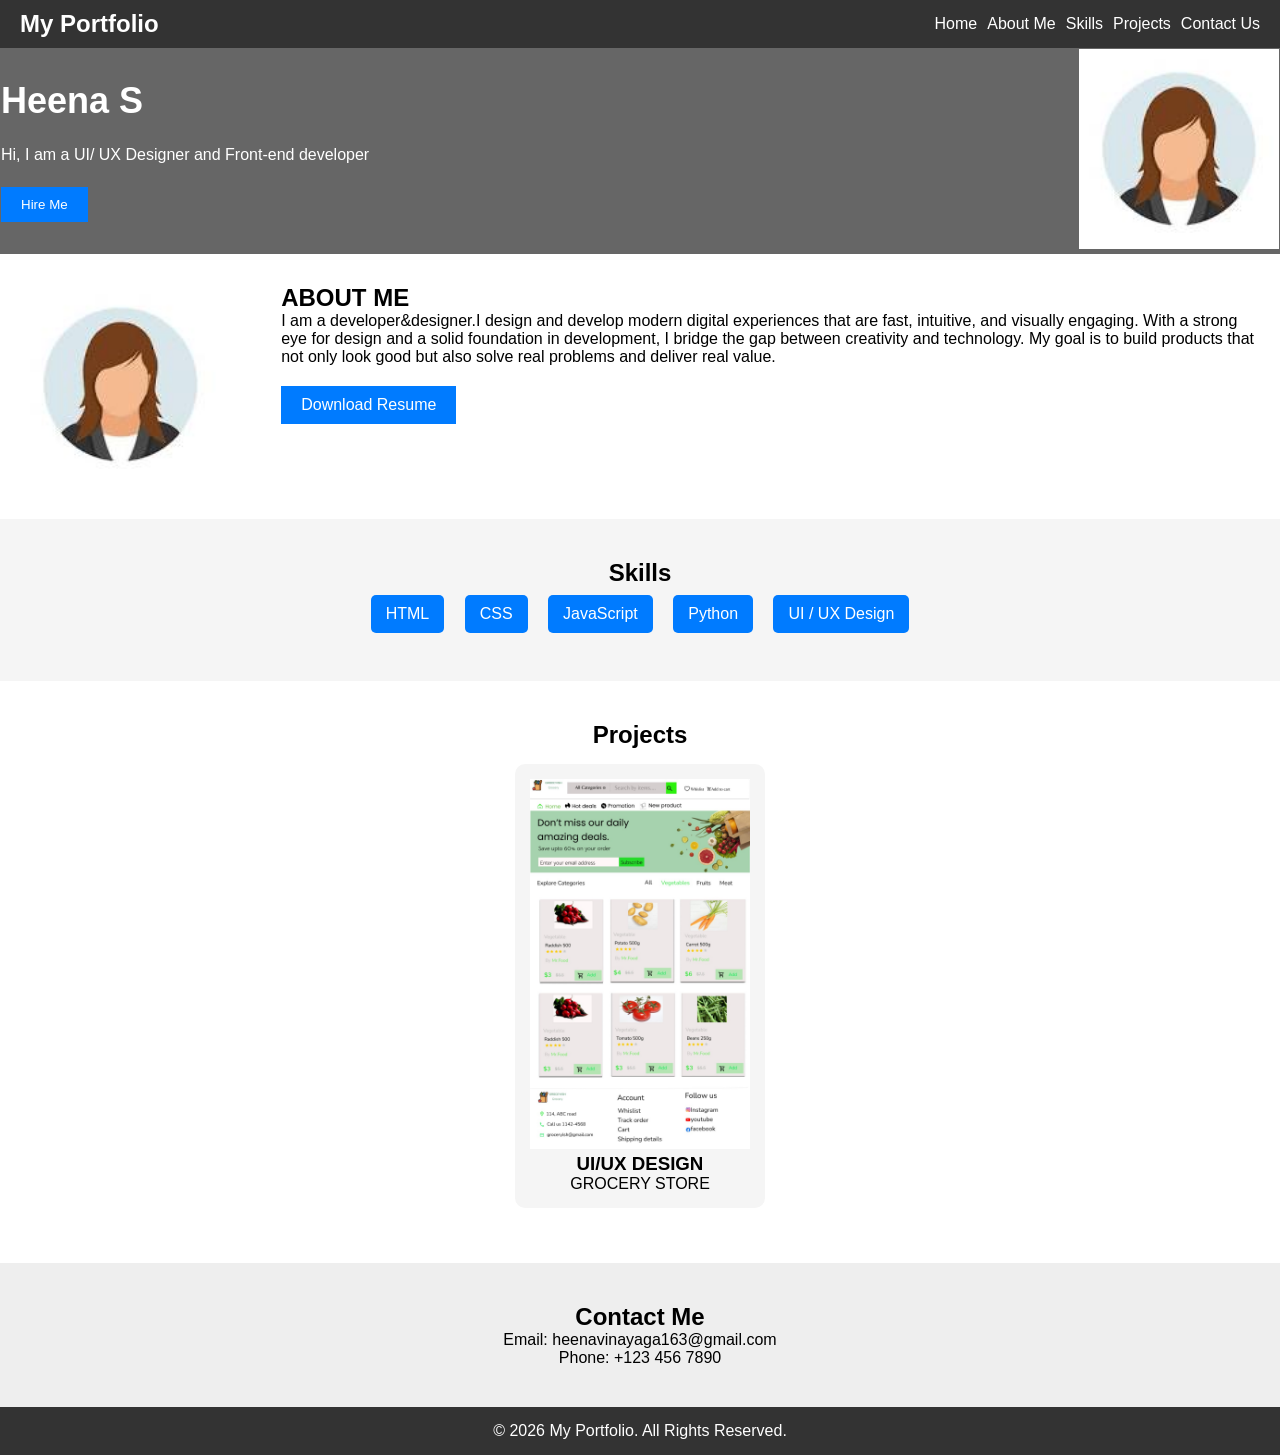
<file: index.html>
<!DOCTYPE html>
<html lang="en">
<head>
  <meta charset="UTF-8">
  <title>Portfolio</title>
  <meta name="viewport" content="width=device-width, initial-scale=1.0">
  <link rel="stylesheet" href="style.css">
</head>
<body>

<!-- HEADER -->
<header>
  <div class="logo">
    <h2> My Portfolio</h2>
  </div>
  <nav>
    <ul>
      <li><a href="#home">Home</a></li>
      <li><a href="#about">About Me</a></li>
      <li><a href="#skills">Skills</a></li>
      <li><a href="#projects">Projects</a></li>
      <li><a href="#contact">Contact Us</a></li>
    </ul>
  </nav>
</header>

<!-- HERO SECTION -->
<section class="hero" id="home">
  <div class="hero-text">
    <h1>Heena S</h1>
    <p>
      Hi, I am a UI/ UX Designer and  Front-end developer
    </p>
    <button>Hire Me</button>
  </div>
  <div class="hero-image">
    <img src="image.jpeg" alt="Profile Image">
  </div>
</section>

<!-- ABOUT SECTION -->
<section class="about" id="about">
  <div class="about-image">
    <img src="image.jpeg" alt="About Me">
  </div>
  <div class="about-text">
    <h2>ABOUT ME</h2>
    <p>
      I am a developer&designer.I design and develop modern digital experiences that are fast,
      intuitive, and visually engaging. With a strong eye for design and a solid foundation in
      development, I bridge the gap between creativity and technology.
      My goal is to build products that not only look good but also solve real problems and 
      deliver real value.
    </p>
    <a href="HEENA S- [Resume].pdf" download class="btn">Download Resume</a>
  </div>
</section>

<!-- SKILLS SECTION -->
<section class="skills" id="skills">
  <h2>Skills</h2>
  <ul>
    <li>HTML</li>
    <li>CSS</li>
    <li>JavaScript</li>
    <li>Python</li>
    <li>UI / UX Design</li>
  </ul>
</section>

<!-- PROJECTS SECTION -->
<section class="projects" id="projects">
  <h2>Projects</h2>

  <div class="project-card">
    <img src="project.jpeg" alt="Project 1">
    <h3>UI/UX DESIGN </h3>
    <p>GROCERY STORE</p>
  </div>



</section>

<!-- CONTACT SECTION -->
<section class="contact" id="contact">
  <h2>Contact Me</h2>
  <p>Email: heenavinayaga163@gmail.com</p>
  <p>Phone: +123 456 7890</p>
</section>

<!-- FOOTER -->
<footer>
  <p>© 2026 My Portfolio. All Rights Reserved.</p>
</footer>

</body>
</html>
</file>
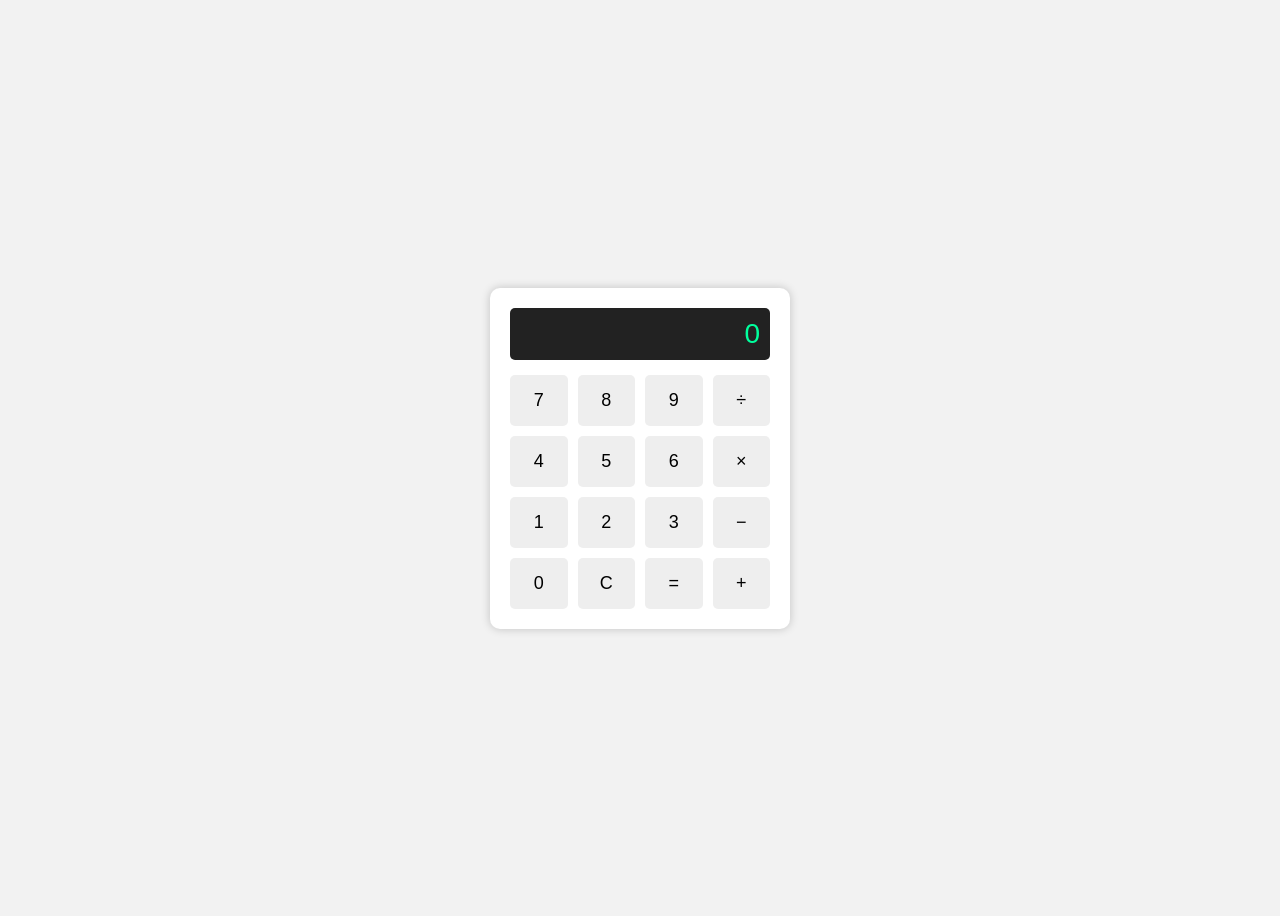
<file: calculator/index.html>
<!DOCTYPE html>
<html>
<head>
<title>Calculator</title>
<link rel="stylesheet" href="style.css">
</head>

<body>

<div class="calculator">

<div class="display">
<div id="input"></div>
<div id="output">0</div>
</div>

<div class="buttons">

<button onclick="press('7')">7</button>
<button onclick="press('8')">8</button>
<button onclick="press('9')">9</button>
<button onclick="operator('/')">÷</button>

<button onclick="press('4')">4</button>
<button onclick="press('5')">5</button>
<button onclick="press('6')">6</button>
<button onclick="operator('*')">×</button>

<button onclick="press('1')">1</button>
<button onclick="press('2')">2</button>
<button onclick="press('3')">3</button>
<button onclick="operator('-')">−</button>

<button onclick="press('0')">0</button>
<button onclick="clearDisplay()">C</button>
<button onclick="calculate()">=</button>
<button onclick="operator('+')">+</button>

</div>
</div>

<script src="script.js"></script>

</body>
</html>
</file>
<file: style.css>
* {
  margin: 0;
  padding: 0;
  box-sizing: border-box;
  font-family: Arial, sans-serif;
}

/* HEADER */
header {
  background: #333;
  color: white;
  padding: 10px 20px;
  display: flex;
  justify-content: space-between;
  align-items: center;
  flex-wrap: wrap;
}

nav ul {
  list-style: none;
  display: flex;
}

nav ul li {
  margin-left: 10px;
}

nav ul li a {
  color: white;
  text-decoration: none;
}

/* hero */
.hero {
  background: #666;
  color: white;
  display: flex;
  align-items: center;
  padding: 1px 1px;
}

.hero-text {
  flex: 1;
}

.hero-text h1 {
  font-size: 36px;
  margin-bottom: 20px;
}

.hero-text p {
  margin-bottom: 20px;
  line-height: 1.6;
}

.hero-text button {
  padding: 10px 20px;
  background: #007bff;
  border: none;
  color: white;
  cursor: pointer;
}

.hero-image {
  flex: 1;
  text-align: right;
}

.hero-image img {
  width: 200px;
  max-width: 100%;
}

/* ABOUT */
.about {
  display: flex;
  padding: 30px 20px;
  background: #fff;
}

.about-image img {
  width: 500px;
  max-width: 100%;
}

.about-text {
  margin-left: 60px;
}

.btn {
  display: inline-block;
  padding: 10px 20px;
  background: #007bff;
  color: white;
  text-decoration: none;
  margin-top: 20px;
}

/* SKILLS */
.skills {
  background: #f5f5f5;
  text-align: center;
  padding: 40px;
}

.skills ul {
  list-style: none;
}

.skills li {
  display: inline-block;
  background: #007bff;
  color: white;
  padding: 10px 15px;
  margin: 8px;
  border-radius: 5px;
}

/* PROJECTS */
.projects {
  text-align: center;
  padding: 40px;
}

.project-card {
  display: inline-block;
  width: 250px;
  margin: 15px;
  padding: 15px;
  background: #f5f5f5;
  border-radius: 10px;
}

.project-card img {
  width: 100%;
}

/* CONTACT */
.contact {
  background: #eee;
  text-align: center;
  padding: 40px;
}

/* FOOTER */
footer {
  background: #333;
  color: white;
  text-align: center;
  padding: 15px;
}

/* RESPONSIVE */
@media (max-width: 768px) {
  header {
    flex-direction: column;
  }

  .hero {
    flex-direction: column;
    text-align: center;
  }

  .about {
    flex-direction: column;
    text-align: center;
  }

  .about-text {
    margin-left: 0;
    margin-top: 20px;
  }
}
</file>
<file: calculator/style.css>
body{
display:flex;
justify-content:center;
align-items:center;
height:100vh;
background:#f2f2f2;
font-family:Arial;
}

.calculator{
width:260px;
background:white;
padding:20px;
border-radius:10px;
box-shadow:0 0 10px rgba(0,0,0,0.2);
}

.display{
background:#222;
color:white;
padding:10px;
margin-bottom:15px;
border-radius:5px;
}

#input{
font-size:18px;
text-align:right;
color:#aaa;
}

#output{
font-size:28px;
text-align:right;
color:#00ff9d;
}

.buttons{
display:grid;
grid-template-columns:repeat(4,1fr);
gap:10px;
}

button{
padding:15px;
font-size:18px;
border:none;
background:#eee;
cursor:pointer;
border-radius:5px;
}

button:hover{
background:#ddd;
}
</file>
